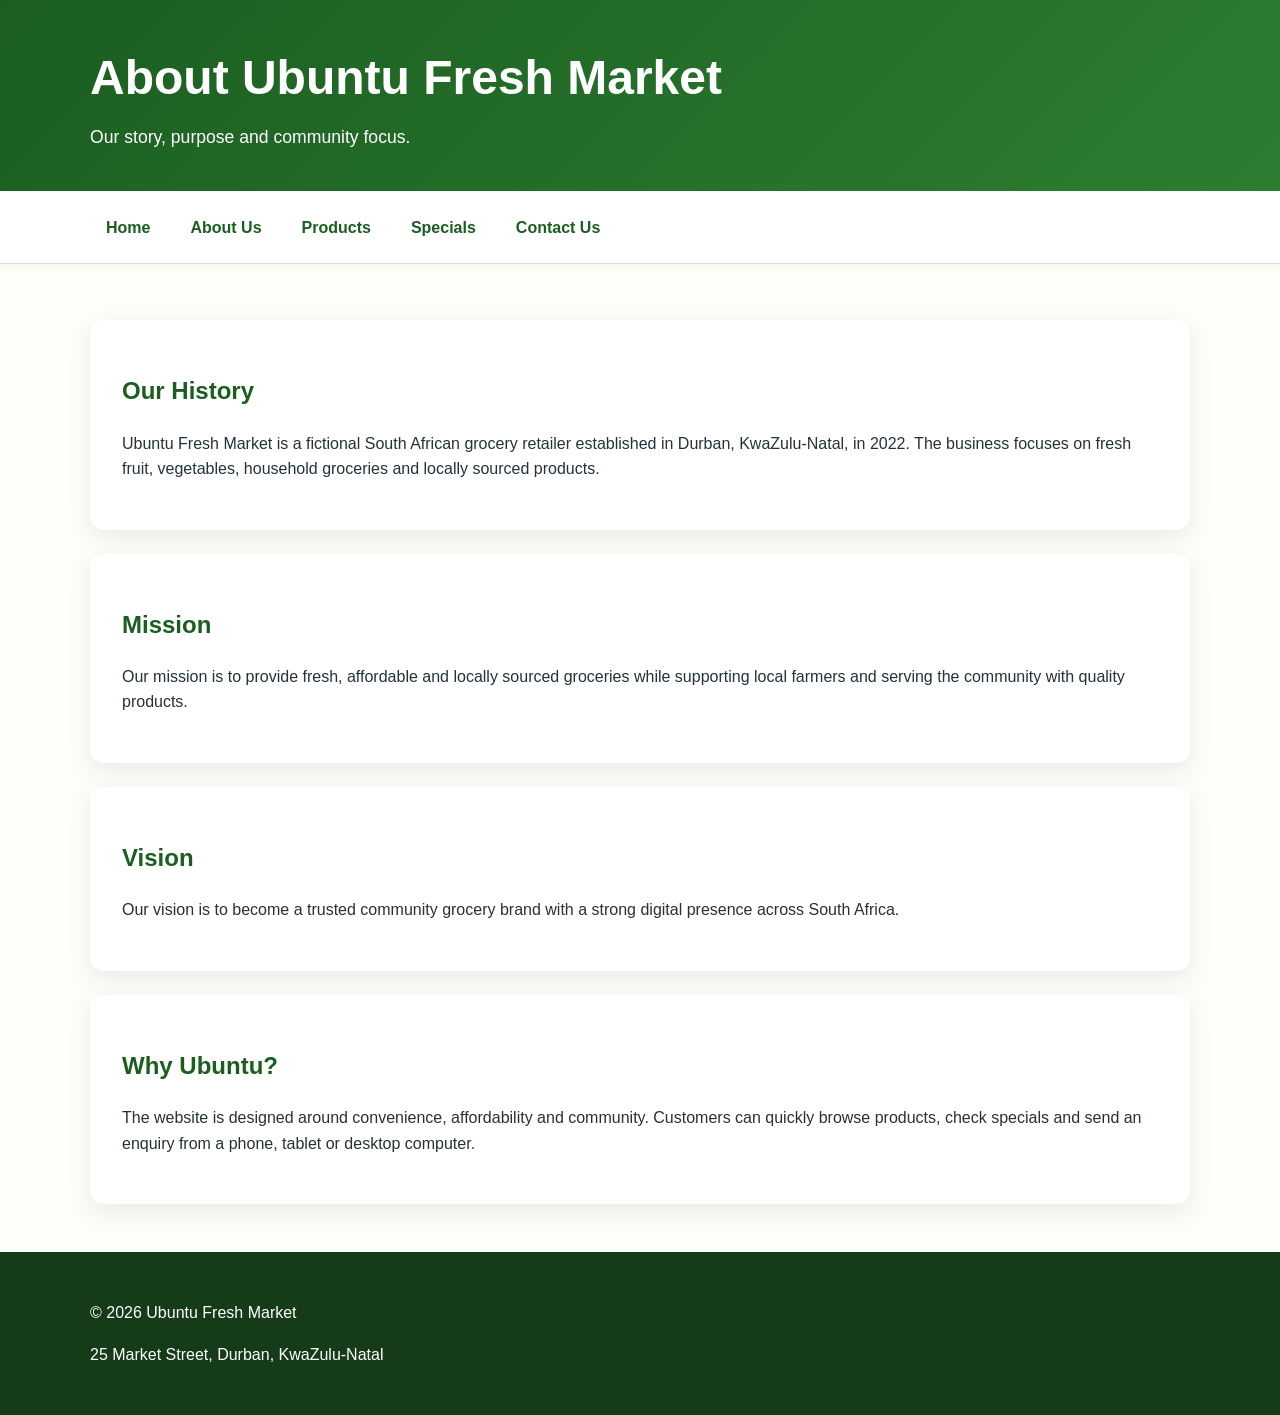
<file: About.html>
<!DOCTYPE html><html lang="en"><head><meta charset="UTF-8"><meta name="viewport" content="width=device-width, initial-scale=1.0"><meta name="description" content="Learn about Ubuntu Fresh Market, its history, mission and vision."><title>About Us | Ubuntu Fresh Market</title><link rel="stylesheet" href="styles.css"></head><body>
<header class="site-header"><div class="container"><h1>About Ubuntu Fresh Market</h1><p>Our story, purpose and community focus.</p></div></header>
<nav aria-label="Main navigation"><div class="container nav-inner"><a href="index.html">Home</a><a href="About.html">About Us</a><a href="Products.html">Products</a><a href="Specials.html">Specials</a><a href="contact.html">Contact Us</a></div></nav>
<main class="container"><section class="card"><h2>Our History</h2><p>Ubuntu Fresh Market is a fictional South African grocery retailer established in Durban, KwaZulu-Natal, in 2022. The business focuses on fresh fruit, vegetables, household groceries and locally sourced products.</p></section>
<section class="card"><h2>Mission</h2><p>Our mission is to provide fresh, affordable and locally sourced groceries while supporting local farmers and serving the community with quality products.</p></section>
<section class="card"><h2>Vision</h2><p>Our vision is to become a trusted community grocery brand with a strong digital presence across South Africa.</p></section>
<section class="card"><h2>Why Ubuntu?</h2><p>The website is designed around convenience, affordability and community. Customers can quickly browse products, check specials and send an enquiry from a phone, tablet or desktop computer.</p></section></main>
<footer class="site-footer"><div class="container"><p>&copy; 2026 Ubuntu Fresh Market</p><p>25 Market Street, Durban, KwaZulu-Natal</p></div></footer></body></html>
</file>
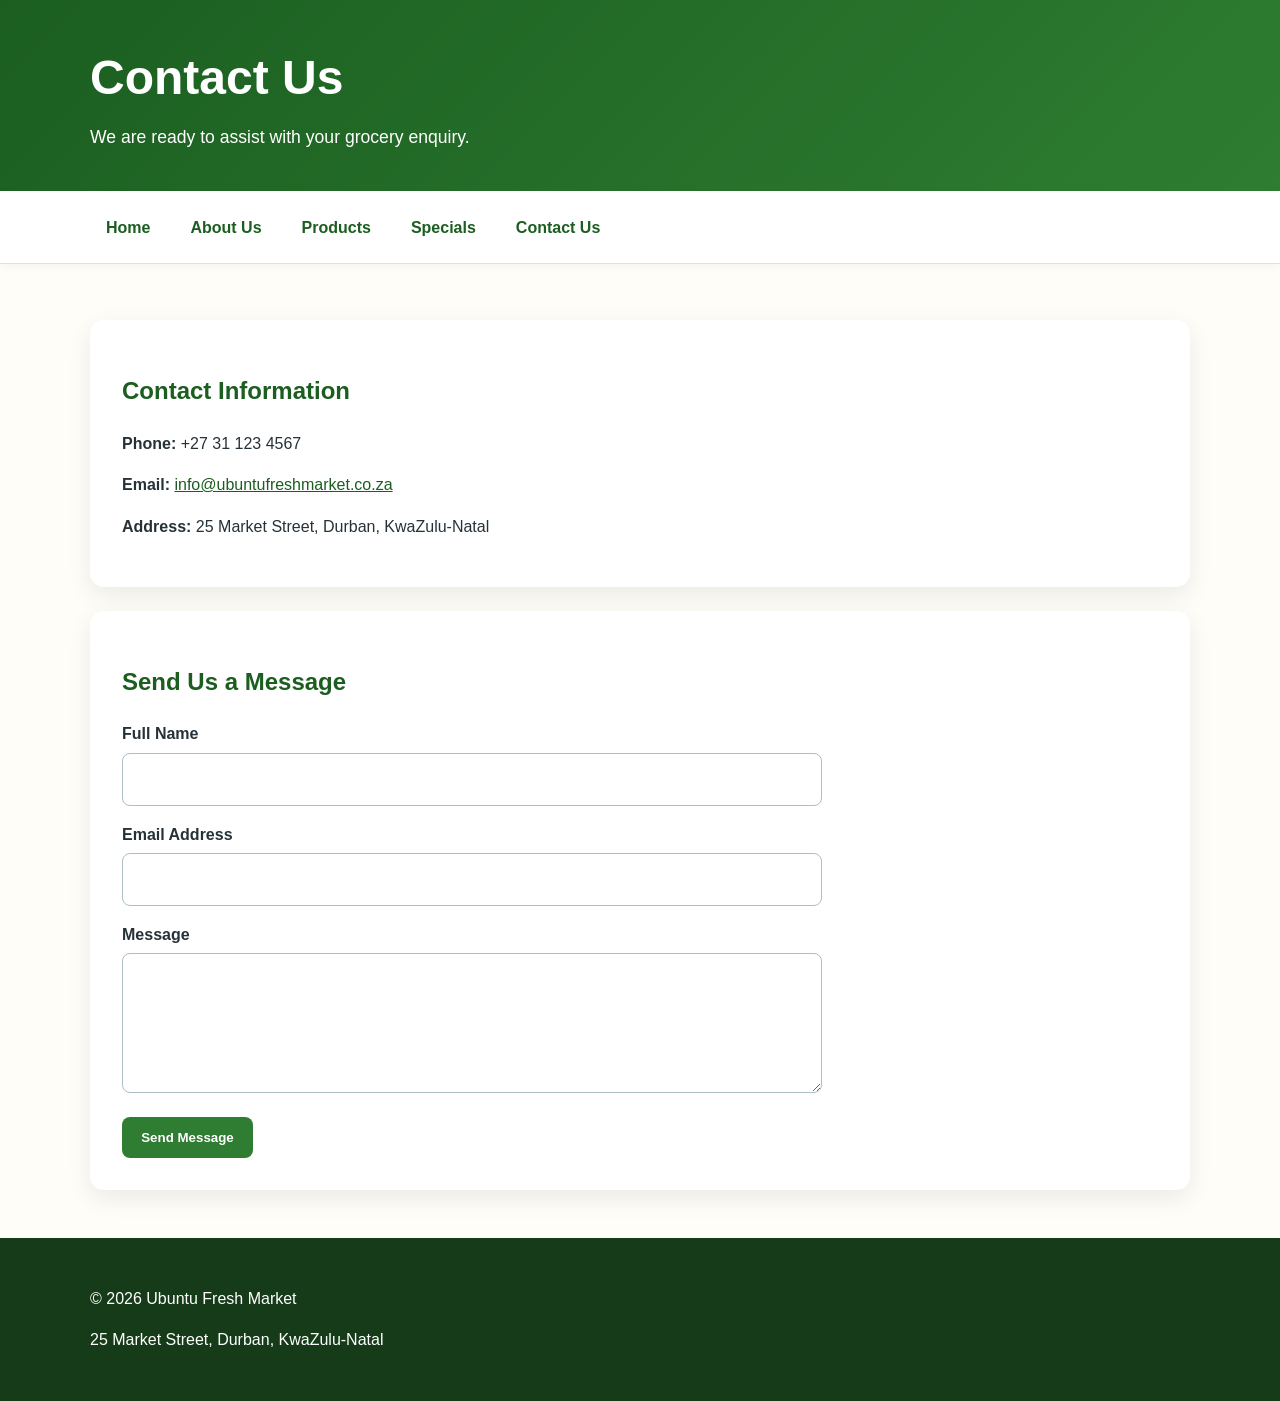
<file: contact.html>
<!DOCTYPE html><html lang="en"><head><meta charset="UTF-8"><meta name="viewport" content="width=device-width, initial-scale=1.0"><meta name="description" content="Contact Ubuntu Fresh Market by phone, email or online enquiry form."><title>Contact Us | Ubuntu Fresh Market</title><link rel="stylesheet" href="styles.css"></head><body>
<header class="site-header"><div class="container"><h1>Contact Us</h1><p>We are ready to assist with your grocery enquiry.</p></div></header>
<nav aria-label="Main navigation"><div class="container nav-inner"><a href="index.html">Home</a><a href="About.html">About Us</a><a href="Products.html">Products</a><a href="Specials.html">Specials</a><a href="contact.html">Contact Us</a></div></nav>
<main class="container"><section class="card"><h2>Contact Information</h2><p><strong>Phone:</strong> +27 31 123 4567</p><p><strong>Email:</strong> <a href="mailto:info@ubuntufreshmarket.co.za">info@ubuntufreshmarket.co.za</a></p><p><strong>Address:</strong> 25 Market Street, Durban, KwaZulu-Natal</p></section>
<section class="card"><h2>Send Us a Message</h2><form action="#" method="post"><div class="form-group"><label for="name">Full Name</label><input type="text" id="name" name="name" autocomplete="name" required></div><div class="form-group"><label for="email">Email Address</label><input type="email" id="email" name="email" autocomplete="email" required></div><div class="form-group"><label for="message">Message</label><textarea id="message" name="message" required></textarea></div><button type="submit">Send Message</button></form></section></main>
<footer class="site-footer"><div class="container"><p>&copy; 2026 Ubuntu Fresh Market</p><p>25 Market Street, Durban, KwaZulu-Natal</p></div></footer></body></html>
</file>
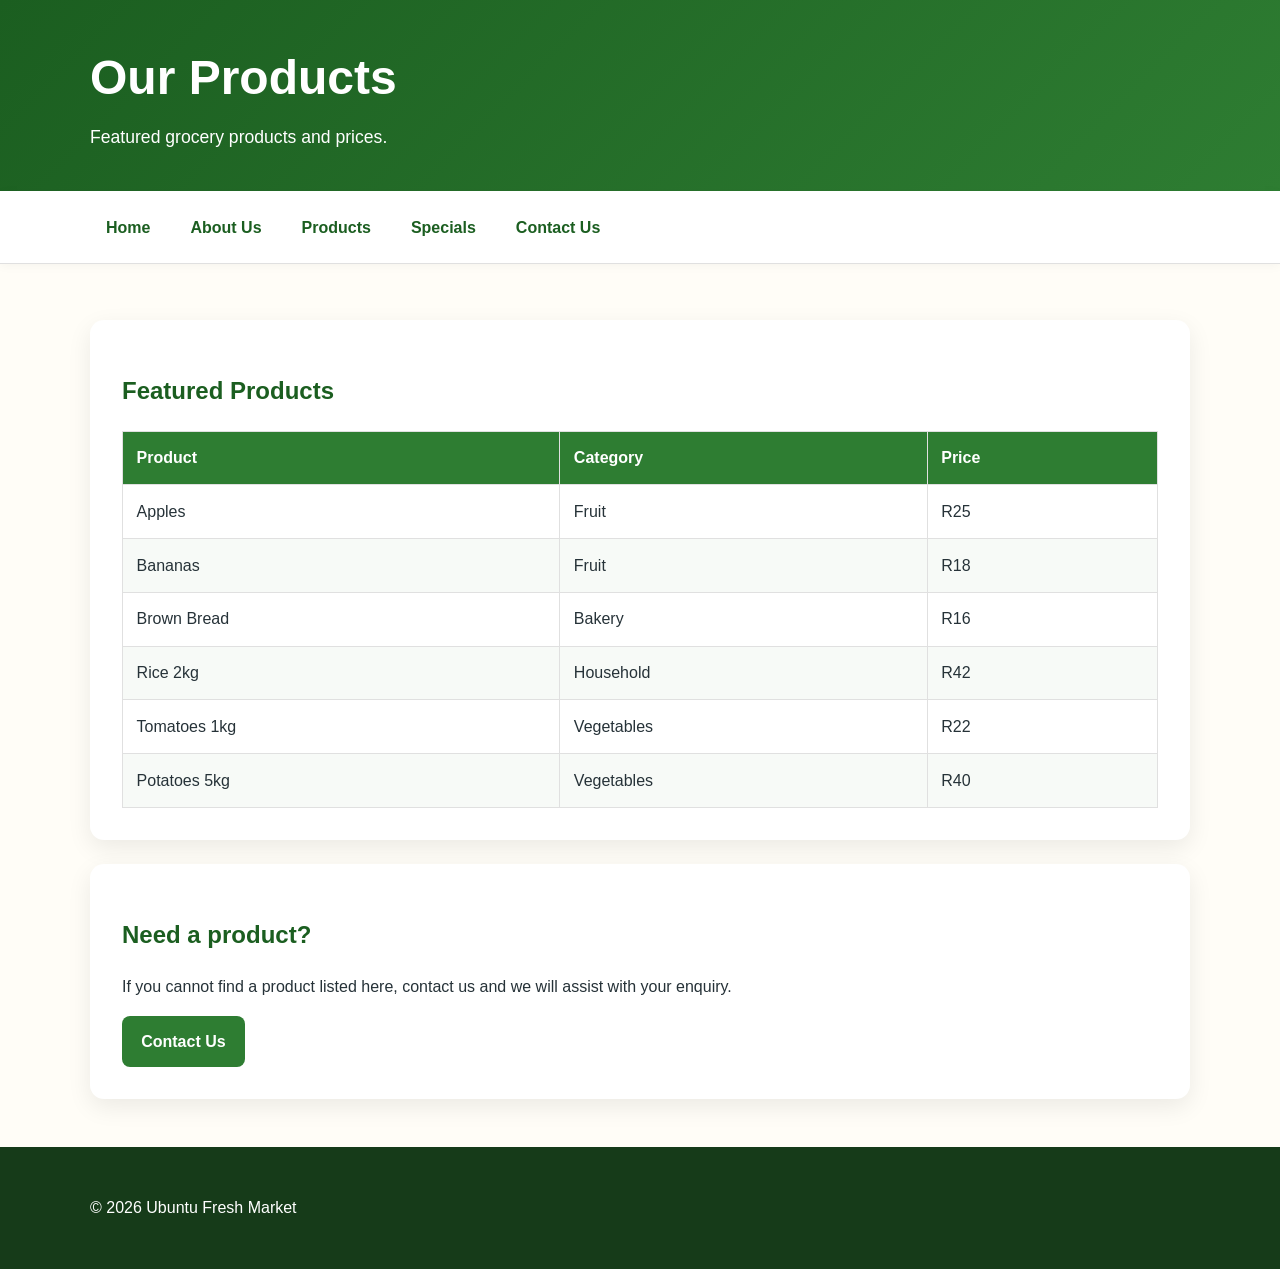
<file: Products.html>
<!DOCTYPE html><html lang="en"><head><meta charset="UTF-8"><meta name="viewport" content="width=device-width, initial-scale=1.0"><meta name="description" content="Browse featured Ubuntu Fresh Market grocery products and prices."><title>Products | Ubuntu Fresh Market</title><link rel="stylesheet" href="styles.css"></head><body>
<header class="site-header"><div class="container"><h1>Our Products</h1><p>Featured grocery products and prices.</p></div></header>
<nav aria-label="Main navigation"><div class="container nav-inner"><a href="index.html">Home</a><a href="About.html">About Us</a><a href="Products.html">Products</a><a href="Specials.html">Specials</a><a href="contact.html">Contact Us</a></div></nav>
<main class="container"><section class="card"><h2>Featured Products</h2><div class="table-wrap"><table><thead><tr><th>Product</th><th>Category</th><th>Price</th></tr></thead><tbody><tr><td>Apples</td><td>Fruit</td><td>R25</td></tr><tr><td>Bananas</td><td>Fruit</td><td>R18</td></tr><tr><td>Brown Bread</td><td>Bakery</td><td>R16</td></tr><tr><td>Rice 2kg</td><td>Household</td><td>R42</td></tr><tr><td>Tomatoes 1kg</td><td>Vegetables</td><td>R22</td></tr><tr><td>Potatoes 5kg</td><td>Vegetables</td><td>R40</td></tr></tbody></table></div></section>
<section class="card"><h2>Need a product?</h2><p>If you cannot find a product listed here, contact us and we will assist with your enquiry.</p><a class="button" href="contact.html">Contact Us</a></section></main>
<footer class="site-footer"><div class="container"><p>&copy; 2026 Ubuntu Fresh Market</p></div></footer></body></html>
</file>
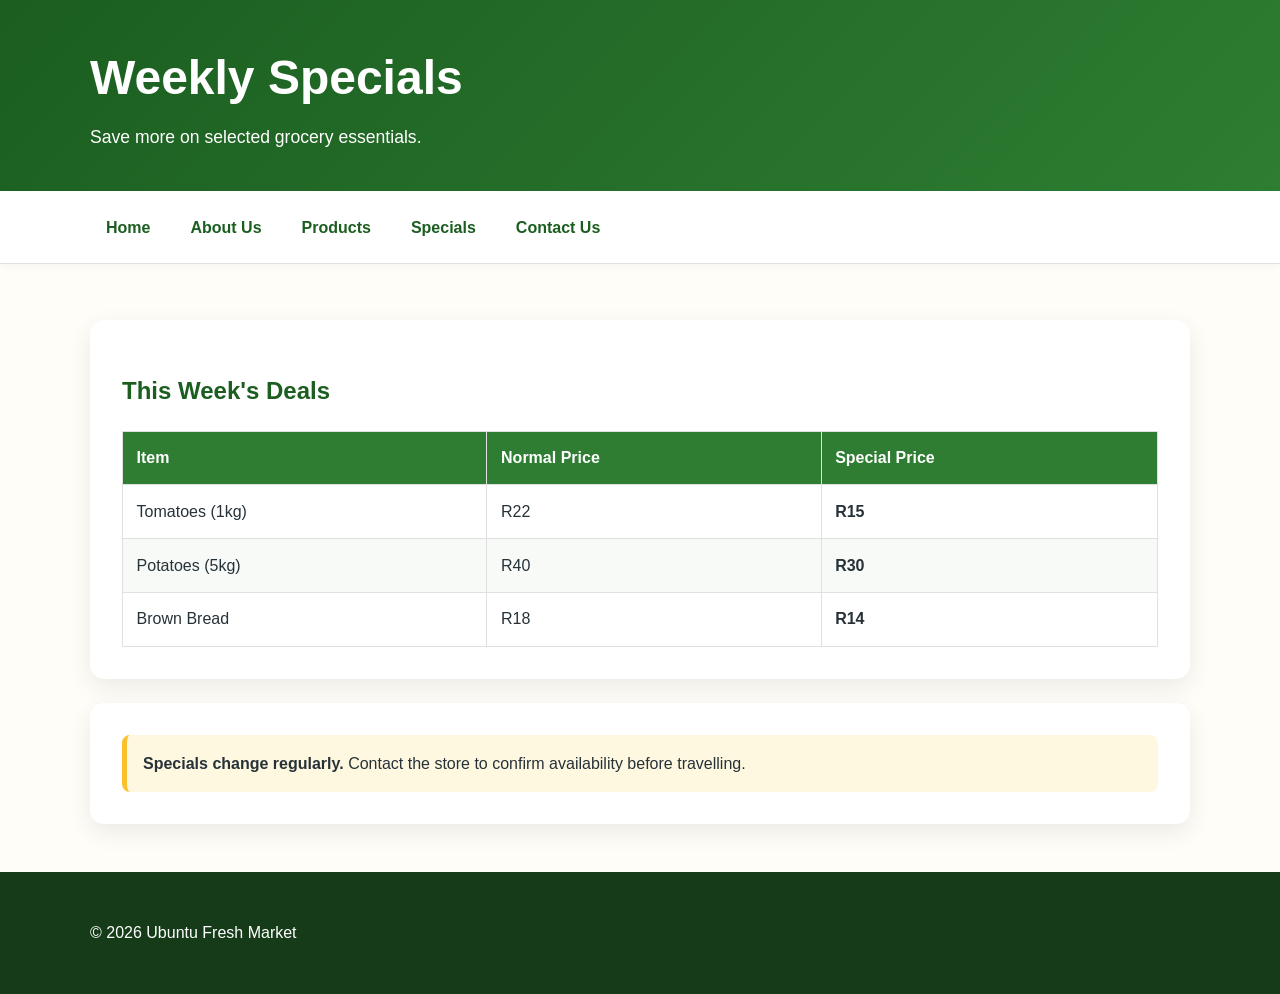
<file: Specials.html>
<!DOCTYPE html><html lang="en"><head><meta charset="UTF-8"><meta name="viewport" content="width=device-width, initial-scale=1.0"><meta name="description" content="See this week's Ubuntu Fresh Market specials and discounted grocery prices."><title>Weekly Specials | Ubuntu Fresh Market</title><link rel="stylesheet" href="styles.css"></head><body>
<header class="site-header"><div class="container"><h1>Weekly Specials</h1><p>Save more on selected grocery essentials.</p></div></header>
<nav aria-label="Main navigation"><div class="container nav-inner"><a href="index.html">Home</a><a href="About.html">About Us</a><a href="Products.html">Products</a><a href="Specials.html">Specials</a><a href="contact.html">Contact Us</a></div></nav>
<main class="container"><section class="card"><h2>This Week's Deals</h2><div class="table-wrap"><table><thead><tr><th>Item</th><th>Normal Price</th><th>Special Price</th></tr></thead><tbody><tr><td>Tomatoes (1kg)</td><td>R22</td><td><strong>R15</strong></td></tr><tr><td>Potatoes (5kg)</td><td>R40</td><td><strong>R30</strong></td></tr><tr><td>Brown Bread</td><td>R18</td><td><strong>R14</strong></td></tr></tbody></table></div></section><section class="card"><div class="notice"><strong>Specials change regularly.</strong> Contact the store to confirm availability before travelling.</div></section></main>
<footer class="site-footer"><div class="container"><p>&copy; 2026 Ubuntu Fresh Market</p></div></footer></body></html>
</file>
<file: styles.css>
:root {
  --green: #2E7D32;
  --green-dark: #1B5E20;
  --orange: #FBC02D;
  --cream: #FFFDF7;
  --text: #263238;
  --muted: #607D8B;
  --white: #FFFFFF;
  --border: #E0E0E0;
  --shadow: 0 8px 24px rgba(0,0,0,.08);
}

* { box-sizing: border-box; }
html { scroll-behavior: smooth; }
body {
  margin: 0;
  font-family: Arial, Helvetica, sans-serif;
  line-height: 1.6;
  color: var(--text);
  background: var(--cream);
}
img { max-width: 100%; height: auto; display: block; }
a { color: var(--green-dark); }
.container { width: min(1100px, 92%); margin: 0 auto; }

.site-header {
  background: linear-gradient(135deg, var(--green-dark), var(--green));
  color: var(--white);
  padding: 2.5rem 0;
}
.site-header h1 { margin: 0; font-size: clamp(2rem, 5vw, 3rem); }
.site-header p { margin: .4rem 0 0; font-size: 1.1rem; }

nav {
  background: var(--white);
  border-bottom: 1px solid var(--border);
  box-shadow: 0 2px 10px rgba(0,0,0,.04);
}
.nav-inner { display: flex; flex-wrap: wrap; gap: .5rem; padding: .75rem 0; }
nav a {
  text-decoration: none;
  font-weight: 700;
  padding: .7rem 1rem;
  border-radius: 8px;
}
nav a:hover, nav a:focus { background: var(--orange); color: #222; }

main { padding: 2rem 0 3rem; }
.hero {
  background: var(--white);
  border-radius: 18px;
  padding: clamp(1.5rem, 4vw, 3rem);
  box-shadow: var(--shadow);
  display: grid;
  grid-template-columns: 1.1fr .9fr;
  gap: 2rem;
  align-items: center;
}
.hero h2 { font-size: clamp(1.8rem, 4vw, 2.6rem); margin-top: 0; color: var(--green-dark); }
.hero-image { border-radius: 14px; width: 100%; }

section.card {
  background: var(--white);
  margin-top: 1.5rem;
  padding: clamp(1.25rem, 3vw, 2rem);
  border-radius: 14px;
  box-shadow: var(--shadow);
}
h2 { color: var(--green-dark); }
h3 { color: var(--green); }

.grid { display: grid; grid-template-columns: repeat(3, 1fr); gap: 1rem; }
.product-card {
  border: 1px solid var(--border);
  border-radius: 12px;
  padding: 1.2rem;
  background: var(--white);
}
.price { font-size: 1.2rem; font-weight: 800; color: var(--green-dark); }
.badge { display: inline-block; background: var(--orange); padding: .2rem .55rem; border-radius: 999px; font-weight: 700; }

.table-wrap { overflow-x: auto; }
table { width: 100%; border-collapse: collapse; background: var(--white); }
th, td { padding: .85rem; border: 1px solid var(--border); text-align: left; }
th { background: var(--green); color: var(--white); }
tr:nth-child(even) td { background: #F7FAF7; }

form { max-width: 700px; }
.form-group { margin-bottom: 1rem; }
label { display: block; font-weight: 700; margin-bottom: .35rem; }
input, textarea, select {
  width: 100%;
  padding: .8rem;
  border: 1px solid #B0BEC5;
  border-radius: 8px;
  font: inherit;
}
textarea { min-height: 140px; resize: vertical; }
button, .button {
  display: inline-block;
  border: 0;
  background: var(--green);
  color: var(--white);
  padding: .8rem 1.2rem;
  border-radius: 8px;
  font-weight: 800;
  text-decoration: none;
  cursor: pointer;
}
button:hover, .button:hover { background: var(--green-dark); }

.site-footer { background: #163B19; color: var(--white); padding: 2rem 0; }
.site-footer a { color: var(--white); }

.notice { border-left: 5px solid var(--orange); padding: 1rem; background: #FFF8E1; border-radius: 8px; }

@media (max-width: 960px) {
  .hero { grid-template-columns: 1fr; }
  .grid { grid-template-columns: repeat(2, 1fr); }
  .nav-inner { justify-content: center; }
  nav a { flex: 1 1 150px; text-align: center; }
}

@media (max-width: 600px) {
  body { font-size: 16px; }
  .container { width: 94%; }
  .site-header { padding: 1.6rem 0; }
  .nav-inner { display: grid; grid-template-columns: 1fr 1fr; }
  nav a { min-height: 44px; display: flex; align-items: center; justify-content: center; }
  main { padding-top: 1rem; }
  .hero { padding: 1.2rem; }
  .grid { grid-template-columns: 1fr; }
  th, td { padding: .7rem; }
  .button, button { width: 100%; text-align: center; min-height: 44px; }
}
</file>
